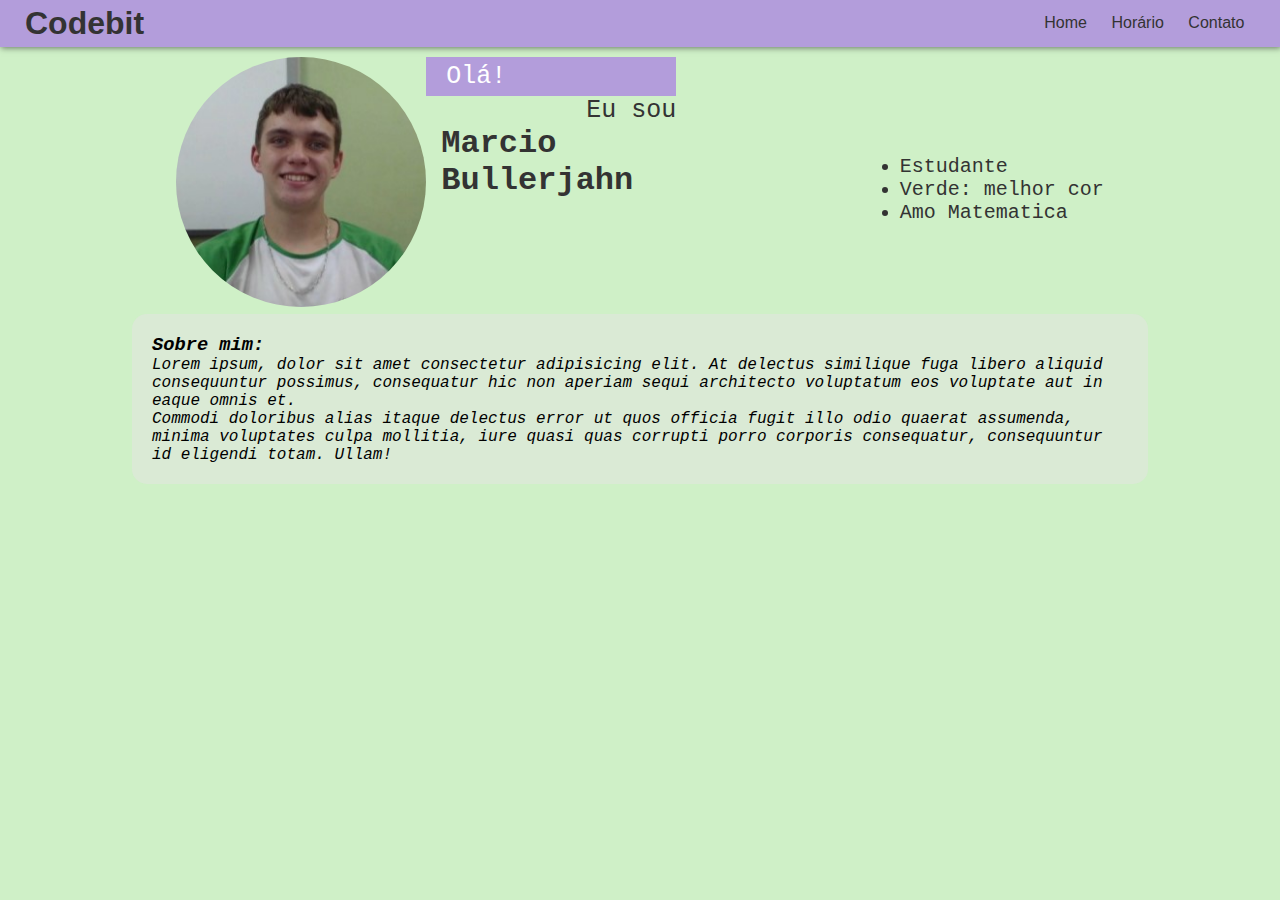
<file: index.html>
<!DOCTYPE html>
<html lang="pt-br">

<head>
    <meta charset="UTF-8">
    <meta name="viewport" content="width=device-width, initial-scale=1.0">
    <title>Document</title>
    <link rel="stylesheet" href="Principal/style.css">
</head>

<body>
    <div class="barra">
        <div class="barra__container__titulo">
            <h1 class="barra__titulo">Codebit</h1>
        </div>
        <nav class="barra_nav">
            <a href="index.html">Home</a>
            <a href="Horario.html">Horário</a>
            <a href="contato.html">Contato</a>
        </nav>
    </div>
    <main class="conteudo__index" >
       <section class="perfil">
        <div class="perfil__foto">
            <img src="Photo-4.jpeg" alt="mf">
        </div>
        <div class="perfil__nome">
            <p class="saudacao">Olá!</p>
            <p>Eu sou</p>
            <h2> Marcio Bullerjahn</h2>
        </div>
       </section>
       <section class="habilidades">
        <ul>
            <li>Estudante</li>
            <li>Verde: melhor cor</li>
            <li>Amo Matematica</li>
        </ul>
       </section>
       <section class="about">
        <h3> Sobre mim:</h3>
        <p>Lorem ipsum, dolor sit amet consectetur adipisicing elit. At delectus similique fuga libero aliquid consequuntur possimus, consequatur hic non aperiam sequi architecto voluptatum eos voluptate aut in eaque omnis et.</p>
        <p>Commodi doloribus alias itaque delectus error ut quos officia fugit illo odio quaerat assumenda, minima voluptates culpa mollitia, iure quasi quas corrupti porro corporis consequatur, consequuntur id eligendi totam. Ullam!</p>

       </section>
    </main>
</body>

</html>
</file>
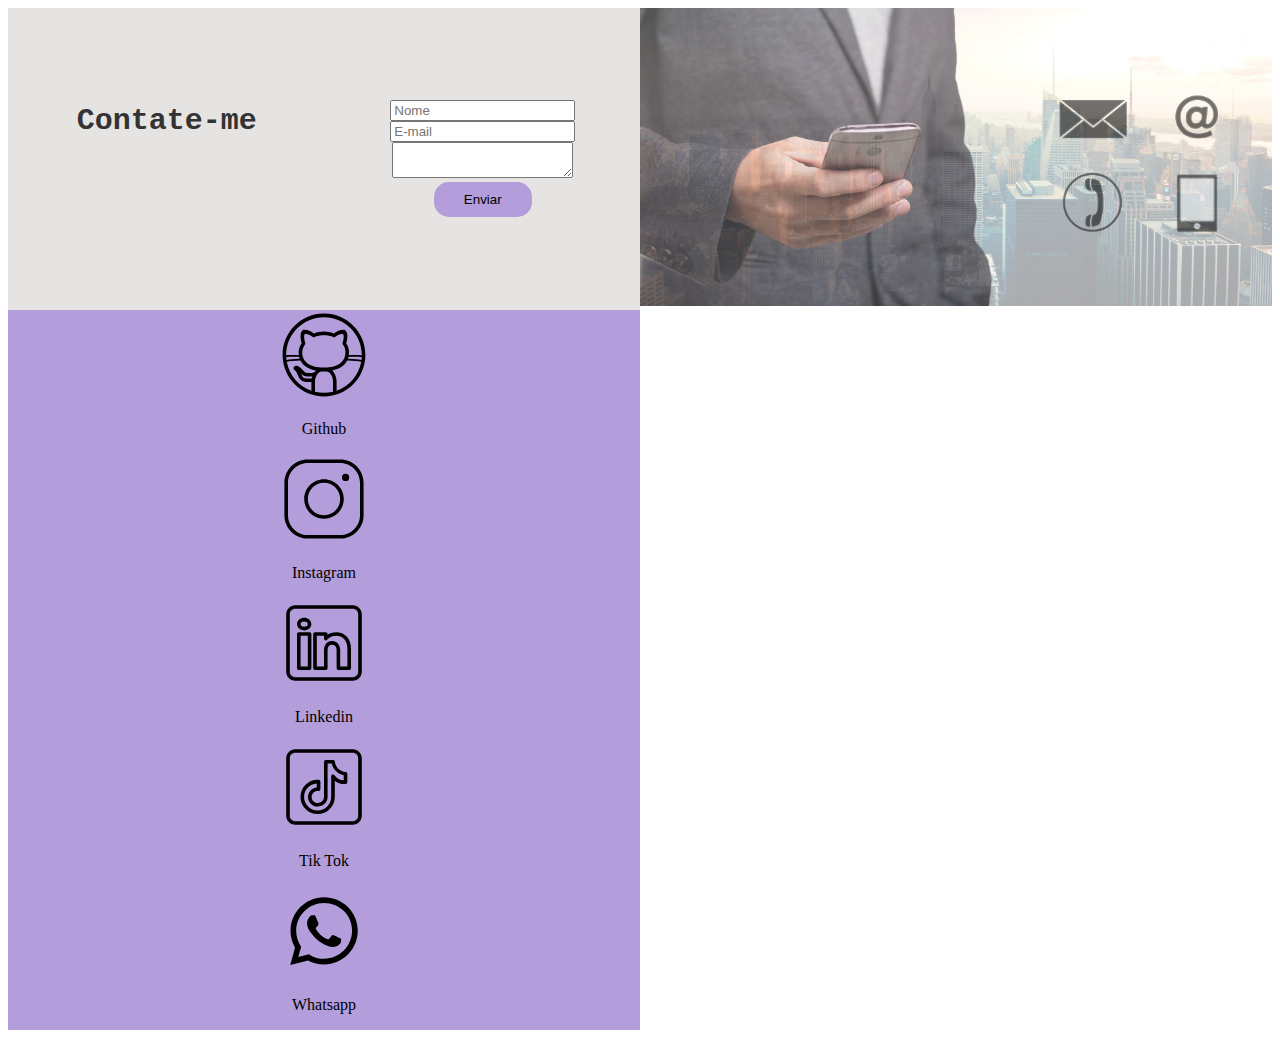
<file: contato.html>
<!DOCTYPE html>
<html lang="pt-br">
<head>
  <meta charset="UTF-8">
  <meta http-equiv="X-UA-Compatible" content="IE=edge">
  <meta name="viewport" content="width=device-width, initial-scale=1.0">
  <link rel="stylesheet" href="contato.css">
  <title>Contato</title>
</head>
<body>
  <main class="conteudo">
    <section class="conteudo__form">
      <div>
        <h4 class="conteudo__form__titulo">Contate-me</h4>
      </div>
      <div>
        <form action="" class="conteudo__form__formulario">
          <div>
            <input type="text" id="txtNome" placeholder="Nome">
      </div>

          <div>
            <input type="email" id="txtEmail" placeholder="E-mail">
          </div>

          <div>
            <textarea name="" id="txtMsg" placeholder="Mensagem">
              
            </textarea>
          </div>
          <div>
            <button id="btnEnviar">Enviar</button>
          </div>
    </section>
    <section class="conteudo__img">
      <img src="contact-us-4193523_1920.jpg">
    </section>
    <section class="conteudo__icones">
      <div>
        <img src="icons8-github.svg">
        <p>Github</p>
        <img src="icons8-instagram.svg">
        <p>Instagram</p>
        <img src="icons8-linkedin.svg">
        <p>Linkedin</p>
        <img src="icons8-tik-tok.svg">
        <p>Tik Tok</p>
        <!-- <a href="https//.wa.me/5527997872833"> -->
        <img src="icons8-whatsapp.svg">
        <p>Whatsapp</p>
        </a>
      </div>
    </section>
    <section>
      <iframe src="https://www.google.com/maps/embed?pb=!1m18!1m12!1m3!1d4641.367183944403!2d-40.66421890603148!3d-20.367741981670562!2m3!1f0!2f0!3f0!3m2!1i1024!2i768!4f13.1!3m3!1m2!1s0xb9b5659d9e330b%3A0xf40729b2b0ed2148!2sEeefm%20Teofilo%20Paulino!5e1!3m2!1spt-BR!2sbr!4v1718987382288!5m2!1spt-BR!2sbr" width="100%" height="450" style="border:0;" allowfullscreen="" loading="lazy" referrerpolicy="no-referrer-when-downgrade"></iframe>
    </section>
  </main>
</body>
</html>
</file>
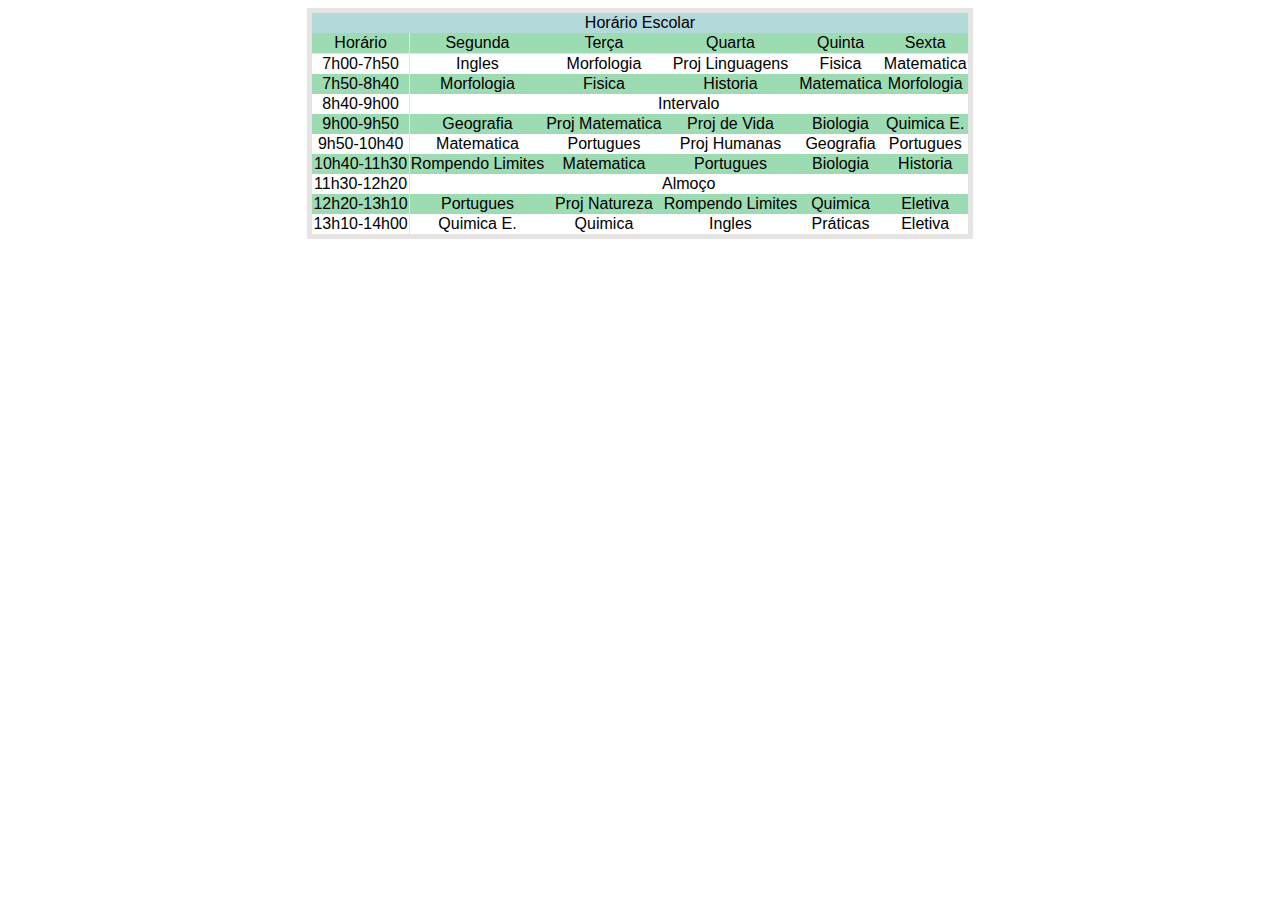
<file: Horario.html>
<!DOCTYPE html>
<html lang="en">
<head>
    <meta charset="UTF-8">
    <meta name="viewport" content="width=device-width, initial-scale=1.0">
    <link href="Horario.css" rel="stylesheet" type="text/css" />
    <title>Horário Escolar</title>
</head>
<body>
    <table>
        <tr class="cabecalho__tituo">
            <td colspan="6">Horário Escolar</td>

        </tr>
        <tr class="cabecalho__dias">
            <td>Horário</td>
            <td>Segunda</td>
            <td>Terça</td>
            <td>Quarta</td>
            <td>Quinta</td>
            <td>Sexta</td>
        </tr>
        <tr>
            <td>7h00-7h50</td>
            <td>Ingles</td>
            <td>Morfologia</td>
            <td>Proj Linguagens</td>
            <td>Fisica</td>
            <td>Matematica</td>
        </tr>
        <tr>
            <td>7h50-8h40</td>
            <td>Morfologia</td>
            <td>Fisica</td>
            <td>Historia</td>
            <td>Matematica</td>
            <td>Morfologia</td>
        </tr>
        <tr>
            <td>8h40-9h00</td>
            <td colspan="5">Intervalo</td>

        </tr>
        <tr>
            <td>9h00-9h50</td>
            <td>Geografia</td>
            <td>Proj Matematica</td>
            <td>Proj de Vida</td>
            <td>Biologia</td>
            <td>Quimica E.</td>
        </tr>
        <tr>
            <td>9h50-10h40</td>
            <td>Matematica</td>
            <td>Portugues</td>
            <td>Proj Humanas</td>
            <td>Geografia</td>
            <td>Portugues</td>
        </tr>
        <tr>
            <td>10h40-11h30</td>
            <td>Rompendo Limites</td>
            <td>Matematica</td>
            <td>Portugues</td>
            <td>Biologia</td>
            <td>Historia</td>
        </tr>
        <tr>
            <td>11h30-12h20</td>
            <td colspan="5">Almoço</td>

        </tr>
        <tr>
            <td>12h20-13h10</td>
            <td>Portugues</td>
            <td>Proj Natureza</td>
            <td>Rompendo Limites</td>
            <td>Quimica</td>
            <td>Eletiva</td>
        </tr>
        <tr>
            <td>13h10-14h00</td>
            <td>Quimica E.</td>
            <td>Quimica</td>
            <td>Ingles</td>
            <td>Práticas</td>
            <td>Eletiva</td>
        </tr>
    </table>
</body>
</html>
</file>
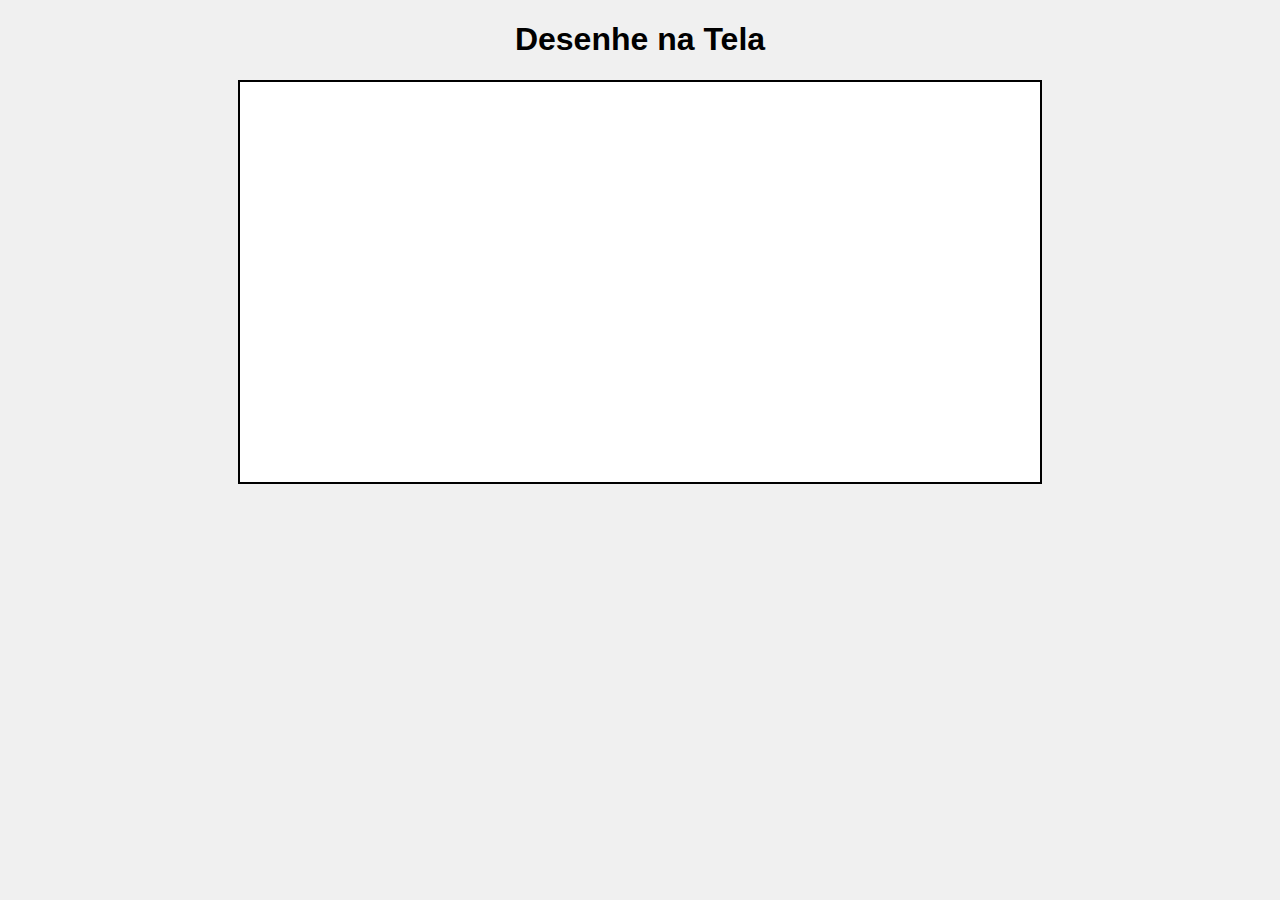
<file: svduvf.html>
<!DOCTYPE html>
<html lang="pt-BR">
<head>
<meta charset="UTF-8">
<meta name="viewport" content="width=device-width, initial-scale=1.0">
<title>Desenhe na Tela</title>
<style>
  body {
    font-family: Arial, sans-serif;
    background-color: #f0f0f0;
    margin: 0;
    padding: 0;
    text-align: center;
  }
  canvas {
    border: 2px solid black;
    background-color: white;
  }
</style>
</head>
<body>

<h1>Desenhe na Tela</h1>
<canvas id="myCanvas" width="800" height="400"></canvas>

<script>
  var canvas = document.getElementById("myCanvas");
  var ctx = canvas.getContext("2d");
  var painting = false;

  canvas.addEventListener("mousedown", startPosition);
  canvas.addEventListener("mouseup", endPosition);
  canvas.addEventListener("mousemove", draw);

  function startPosition(e) {
    painting = true;
    draw(e);
  }

  function endPosition() {
    painting = false;
    ctx.beginPath();
  }

  function draw(e) {
    if (!painting) return;
    ctx.lineWidth = 15;
    ctx.lineCap = "round";
    ctx.strokeStyle = "black";
    ctx.lineTo(e.clientX - canvas.offsetLeft, e.clientY - canvas.offsetTop);
    ctx.stroke();
    ctx.beginPath();
    ctx.moveTo(e.clientX - canvas.offsetLeft, e.clientY - canvas.offsetTop);
  }
</script>

</body>
</html>
</file>
<file: Principal/style.css>
*{
  margin:0;
  padding:0;
  box-sizing: border-box;
}

body{
  width: 100%;
  background-color:  #cff0c7 ;
}
.barra{
  width: 100%;
  background-color:#b39ddb; ;
  box-shadow: 0.5px 0.5px 6px rgba(0, 0, 0, 0.5);
  display: flex;
  justify-content: space-between;
  font-family: 'Gill Sans', 'Gill Sans MT', Calibri, 'Trebuchet MS', sans-serif;

}

.barra__container__titulo{
  padding: 5px;
  margin-left: 20px;
  font-family: 'Gill Sans', 'Gill Sans MT', Calibri, 'Trebuchet MS', sans-serif;
  color: #333;
}
.barra_nav{
  margin: auto 2% 15px auto;

}
.barra_nav a {
  text-decoration: none;
  padding: 10px;
  color: #333;

}
.barra_nav a:hover {
  background-color: #fff;
  border-radius: 15px;
}

.conteudo{
  display: flex;
  flex-wrap: wrap;
  justify-content: space-between;
  width: 100%;
}

.conteudo section{
  width: 50%;

}
.conteudo__form{
background-color: #e5e4e3 ;
display: flex;
flex-wrap: wrap;
justify-content: space-around;
align-content: center;
width: 100%;

}
.conteudo__form div{
width: 100%;
text-align: center;
}
.conteudo__form__titulo{
  color: #333;
  font-family: 'Courier New', Courier, monospace;
  font-weight: 700px;
  font-size: 30px;
  padding: 2px;
  margin:2px
}
.conteudo__icones{
  display: flex;
  justify-content: space-around;
  background-color: #b39ddb;

}
.conteudo__icones div{
  text-align: center;
  margin: auto;
}
.conteudo__icones img{
width: 90px;
}

.conteudo__form form{
  text-align: center;
}


.conteudo__formulario input, .conteudo__formulario textarea{
  background-color: #e5e4e3 ;
  padding: 5px;
  margin: 2px;
  border: none;
  border-bottom: 1px solid black;
  width: 50%;
  margin-bottom: 10px;

}

.conteudo__formulario textarea{
  height: 100px;
}

#btnEnviar{
  padding: 10px 30px;
  border-radius: 15px;
  border: none;
  background-color: #b39ddb;
  color:white;
  font-weight: 700px;
}

.conteudo__img{

}
.conteudo__img img{
  width: 100%;

}

.perfil{
  display: flex;
  width: 30%;
  margin-top: 5px;
  color: #333;
  font-family: 'Courier New', Courier, monospace;
  align-content: center;



}

.perfil__foto img{
  width: 250px;
  border-radius: 50%;
  aspect-ratio: 1/1;
  object-fit: cover;

}

.saudacao{
  width: 250px;
  background-color: #b39ddb;
  padding: 5px 10px 5px 20px;
  font-size: 30px;
  text-align: left !important;
  color:white;
}

.perfil__nome p{
  font-size: 25px;
  text-align: right;
}

.perfil__nome h2{
  padding-left: 15px;
  font-size: 32px;
}
.about{
  font-family: 'Courier New', Courier, monospace;
  width: 80%;
  margin: 2px;
  font-style: italic;
  background-color: rgba(229, 228, 227, 0.5);
  border-radius: 15px;
  padding: 20px;

}
.habilidades{
  align-self:center;
  margin-top: 15px;
  font-family: 'Courier New', Courier, monospace;
  color: #333;
  text-align: left;
  font-size: 20px;
}

.conteudo__index{
  margin: 5px;
  display: flex;
  flex-wrap: wrap;
  justify-content:space-around;

}
</file>
<file: contato.css>
.conteudo{
  display: flex;
  flex-wrap: wrap;
  justify-content: space-between;
  width: 100%;
}

.conteudo section{
  width: 50%;
}

.conteudo__form{
  background-color: #e5e4e3;
  display: flex;
  flex-wrap: wrap;
  justify-content: space-around;
  align-content: center;
  width: 100%;
}

.conteudo__form__titulo{
  color: #333;
  font-family: 'Courier New', Courier, monospace;
  font-weight: 700px;
  font-size: 30px;
  padding: 2px;
  margin: 2px;
}

.conteudo__icones{
  display: flex;
  justify-content: space-around;
  background-color: #b39ddb;
}

.conteudo__icones div{
  text-align: center;
  margin: auto;
}

.conteudo__icones img{
  width: 90px;
}

.conteudo__form form{
  text-align: center;
    
}

.conteudo__formulario input, .conteudo__formulario textarea{
  background-color: #e5e4e3;
  padding: 5px;
  margin: 2px;
  border: none;
  border-bottom: 1px solid black;
  width: 50%;
  margin-bottom: 10px;
}

.conteudo__formulario textarea{
  height: 100px;
}

#btnEnviar{
  padding: 10px 30px;
  border-radius: 15px;
  border: none;
  background-color: #b39ddb;
  color: white
  font-weight: 700px;
}

.conteudo__img{

}
.conteudo__img img{
    width: 100%;

}

.perfil{
    display: flex;
    width: 30%;
    margin-top: 5px;
    color: #333;
    font-family: 'Courier New', Courier, monospace;
    align-content: center;



}

.perfil__foto img{
    width: 250px;
    border-radius: 50%;
    aspect-ratio: 1/1;
    object-fit: cover;

}

.saudacao{
    width: 250px;
    background-color: #b39ddb;
    padding: 5px 10px 5px 20px;
    font-size: 30px;
    text-align: left !important;
    color:white;
}

.perfil__nome p{
    font-size: 25px;
    text-align: right;
}

.perfil__nome h2{
    padding-left: 15px;
    font-size: 32px;
}
.about{
    font-family: 'Courier New', Courier, monospace;
    width: 80%;
    margin: 2px;
    font-style: italic;
    background-color: rgba(229, 228, 227, 0.5);
    border-radius: 15px;
    padding: 20px;

}
.habilidades{
    align-self:center;
    margin-top: 15px;
    font-family: 'Courier New', Courier, monospace;
    color: #333;
    text-align: left;
    font-size: 20px;
}

.conteudo__index{
    margin: 5px;
    display: flex;
    flex-wrap: wrap;
    justify-content:space-around;

}
</file>
<file: Horario.css>
table{
  font-family: 'Framklin Gothic Medium', 'Arial Narrow', Arial, sans-serif;
  text-align: center;
  border-collapse: collapse;
  margin: auto;
  border: 5px solid #e5e4e3;
}

.cabecalho__tituo{
  background-color: #B3D9DB;
}

.cabecalho__dias{
  background-color: #edd2cb;
  border-bottom: 1px groove #e5e4e3;
}

tr:nth-child(even){
  background-color: #9DDBB3;
}

tr td:first-child{
  border-right: 1px groove #e5e4e3;
}
</file>
